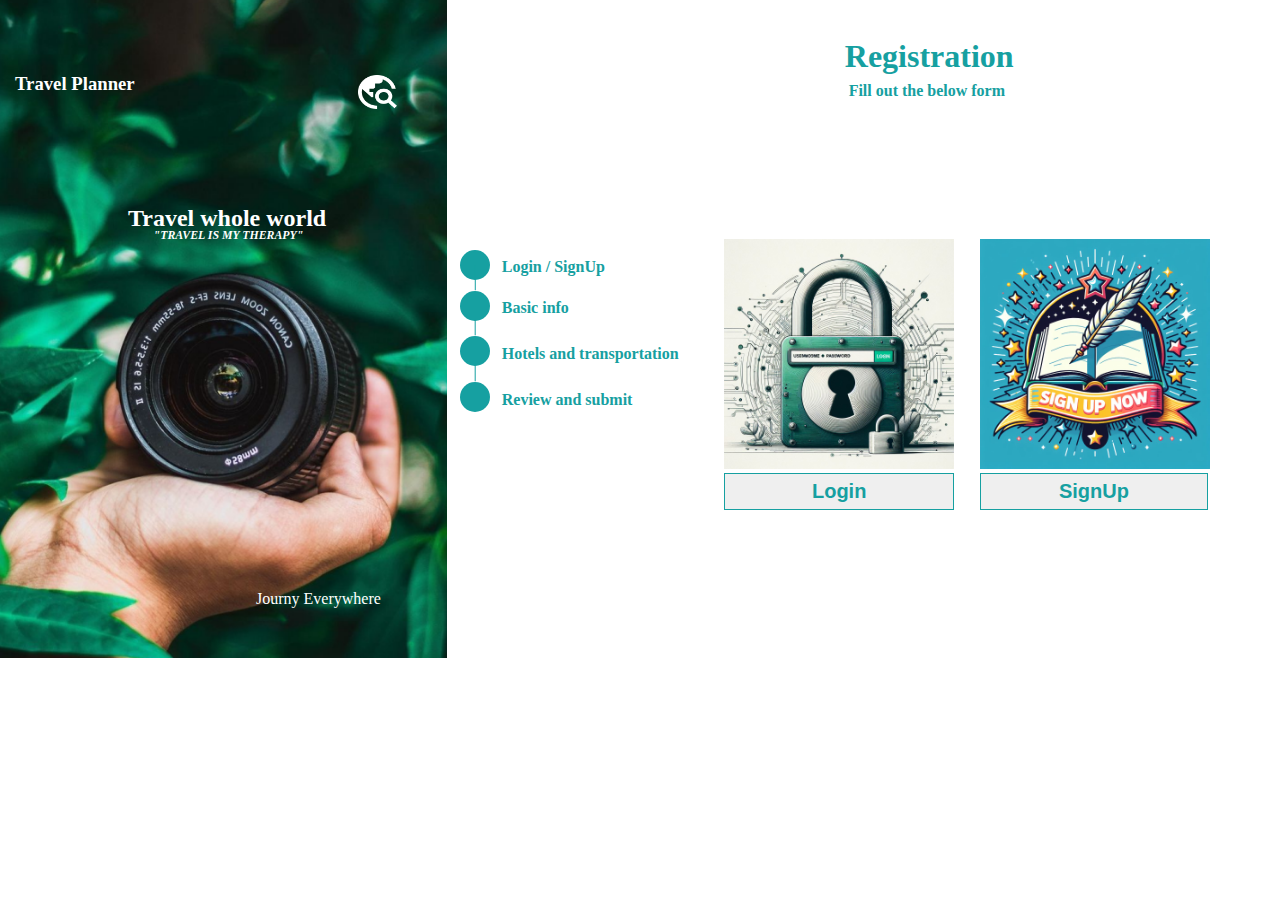
<file: Form/index.html>
<!DOCTYPE html>
<html lang="en">
  <head>
    <meta charset="UTF-8" />
    <meta name="viewport" content="width=device-width, initial-scale=1.0" />
    <title>Travel Planner form</title>
    <link href="https://fonts.googleapis.com/css?family=Inknut+Antiqua&display=swap" 
    rel="stylesheet" />
    <link rel="stylesheet" href="./Style.css" />
  </head>
  <body>
<!-- for small screen -->
    <div class="navbar"></div>

    <!-- heading -->
  <div class="header">
    <h1 class="form-heading">Registration</h1>
    <h4 class="small-heading">Fill out the below form</h4>
  </div>

    <!-- image section -->
    <section class="image-section">
  <div class="photo2">
    
    <img src="../Form/image/photo2.png" alt="" class="photo1-img" />
  </div>
      <h3 class="photo-heading">Travel Planner</h3>
     <div class="icon">
      <img src="../Form/image/Vector.png" alt="" class="travel-icon" />
     </div>
      <p class="Travel-therapy"><strong>"TRAVEL IS MY THERAPY"</strong></p>
      <h2 class="travelworld">Travel whole world</h2>
      <p class="Journey-everywhere">Journy Everywhere</p>
    </section>

    <!--progess view -->
    <section class="progress-view">
      <div id="progress-list"></div>
    </section>

    <!-- login box -->
    <!-- <section class="login-signup-box"> -->
        <div class="logiin">
            <img src="../Form/image/login.jpg" alt="" class="login-image">
           <button class="login-text">
            <h2><a href="./Login and signup/Login.html" target="_self">Login</a></h2>
           </button>
        </div>
    <!-- </section> -->

     <!-- sign up box -->
     <!-- <section class="signup-box"> -->
      <div class="signn">
          <img src="../Form/image/SIGN.jpg" alt="" class="signUp-image">
         <button class="sign-text">
          <h2><a href="../Form/Login and signup/signip.html">SignUp</a></h2>
         </button>
      </div>
  <!-- </section> -->


    <script src="./Form.js"></script>
  </body>
</html>
</file>
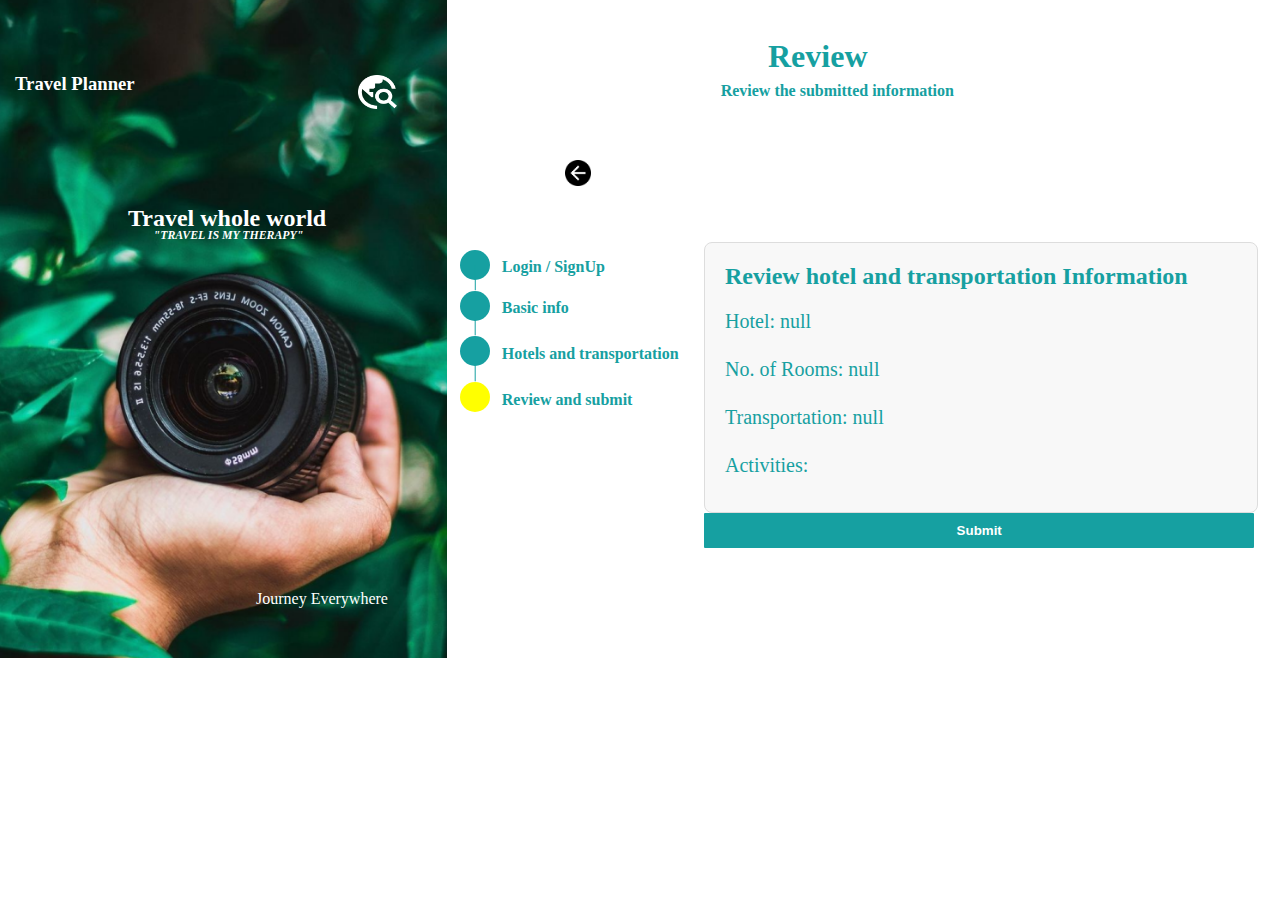
<file: Form/Review and submit/Review.html>
<!DOCTYPE html>
<html lang="en">
  <head>
    <meta charset="UTF-8" />
    <meta name="viewport" content="width=device-width, initial-scale=1.0" />
    <title>Review Page</title>
    <link
      href="https://fonts.googleapis.com/css?family=Inknut+Antiqua&display=swap"
      rel="stylesheet"
    />
    <link rel="stylesheet" href="../Style.css" />
    <link rel="stylesheet" href="./Review.css" />
  </head>
  <body>
    <div class="navbar"></div>

    <div class="header">
      <h1 class="form-heading">Review</h1>
      <h4 class="small-heading">Review the submitted information</h4>
    </div>

    <section class="image-section">
      <div class="photo2">
        <img src="../image/photo2.png" alt="" class="photo1-img" />
      </div>
      <h3 class="photo-heading">Travel Planner</h3>
      <div class="icon">
        <img src="../image/Vector.png" alt="" class="travel-icon" />
      </div>
      <p class="Travel-therapy"><strong>"TRAVEL IS MY THERAPY"</strong></p>
      <h2 class="travelworld">Travel whole world</h2>
      <p class="Journey-everywhere">Journey Everywhere</p>
    </section>
    <div class="previoius">
      <button class="previousbtn">
        <a href="../Hotel and transportaion/HotelIndex.html">   <img src="../image/previous.png" alt=""></a>
      </button>
    </div>

    <section class="progress-view">
      <div id="progress-list"></div>
    </section>

    <div class="review-section">
      <h1 class="form-title">Review hotel and transportation Information</h1>
      <div class="review-data" id="review-data">
     
      </div>
    </div>
    <button class="Total-submit" onclick="openPopup()">Submit</button>


    <div class="popup-container" id="popup">
        <span class="close-btn" onclick="closePopup()">X</span>
        <h2>Do you want to submit ? </h2>
<div>
  <button type="button" id="submitBtn"><a href="../Thankyou.html">Submit</a></button>
    </div>
    </div>
    
 
    <div class="overlay" id="overlay" onclick="closePopup()"></div>

    <script src="./Review.js"></script>
    <script src="../Form.js" ></script>
  </body>
</html>
</file>
<file: Form/Style.css>
*{
    margin: 0;
    padding: 0;
}

.navbar{
    visibility: hidden;
}
/* heading css */
.form-heading{
    margin-left: 66%;
    margin-top: 3%;
    color: #16A0A1;
    font-family: 'Times New Roman', Times, serif;
}

.small-heading{
    margin-left: 66.3%;
    margin-top: 0.5%;
    color: #16A0A1;
    font-family: 'Times New Roman', Times, serif;
}

/* image photo1 css*/
.photo1-img{
    margin-top: -10%;
    background-repeat: no-repeat;
    background-size: auto;
    width: 460px;
    margin-left: -1%;
    height: 686px;
}

.photo-heading{
    margin-top: -46%;
    margin-left: 15px;
    color: white;
    font-family: 'Times New Roman', Times, serif;
}

.Travel-therapy{
    color: white;
    font-style: italic;
    font-size: 74%;
    margin-left: 12%;
    margin-top: 9%;
}

.travel-icon{
    width: 3%;
    margin-top: -90%;
    margin-left: 28%;
}

.Journey-everywhere{
    color: white;
    margin-top: 28%;
    margin-left: 20%;
}

.travelworld{
    color: white;
    font-family: 'Times New Roman', Times, serif;
    margin-top: -3%;
    margin-left: 10%;
}

/* progress view css */


  .progress-view{
    margin-top: -28%;
    margin-left: 36%;
}

.circle1{
    width: 30px;
    height: 30px;
    border-radius: 50%;
    background-color: #16A0A1;
    color: white;
    text-align: center;
    line-height: 30px;
    font-weight: bold;
    font-size: 70%;
    margin-left: -0.1%;
    margin-top: -39%;
}

.login{
    margin-left: 5%;
    margin-top: -2.6%;
    color: #16A0A1;
    font-weight: bold;
}

.line1{
    width: 3%;
    transform: rotate(90deg);
    margin-left: 0.3%;
    margin-top: 0.1%;
    background-color: #16A0A1;
    height: 1px;
}

.circle2{
    width: 30px;
    height: 30px;
    border-radius: 50%;
    background-color: #16A0A1;
    color: white;
    text-align: center;
    line-height: 30px;
    font-weight: bold;
    font-size: 70%;
    margin-left: -0.1%;
    margin-top: 1.5%;
}

.Info{
    margin-left: 5%;
    margin-top: -2.6%;
    color: #16A0A1;
    font-weight: bold;
}

.line2{
    width: 2%;
    transform: rotate(90deg);
    margin-left: 0.7%;
    margin-top: 1.2%;
    background-color: #16A0A1;
    height: 1px;
}

.circle3{
    width: 30px;
    height: 30px;
    border-radius: 50%;
    background-color: #16A0A1;
    color: white;
    text-align: center;
    line-height: 30px;
    font-weight: bold;
    font-size: 70%;
    margin-left: -0.1%;
    margin-top: 1%;
}

.hotel{
    margin-left: 5%;
    margin-top: -2.6%;
    color: #16A0A1;
    font-weight: bold;
}

.line3{
    width: 2%;
    transform: rotate(90deg);
    margin-left: 0.7%;
    margin-top: 1.2%;
    background-color: #16A0A1;
    height: 1px;
}


.circle8{
    width: 30px;
    height: 30px;
    border-radius: 50%;
    background-color: #16A0A1;
    color: white;
    text-align: center;
    line-height: 30px;
    font-weight: bold;
    font-size: 70%;
    margin-left: -0.1%;
    margin-top: 1%;
}

.review{
    margin-left: 5%;
    margin-top: -2.6%;
    color: #16A0A1;
    font-weight: bold;
}

.line8{
    width: 2%;
    transform: rotate(90deg);
    margin-left: 0.7%;
    margin-top: 1.2%;
    background-color: #16A0A1;
    height: 1px;
}

/* login box css */

.login-signup-box{
    margin-left: 80%;
    margin-top: -15%;
    /* width: 40%; */
}

.logiin{
    /* border: 1px solid black; */
    width: 30%;
    padding: 20px;
    border-radius: 20px;
    margin-left: 55%;
    margin-top: -190px;
}

.login-text{
    text-align: center;
    border: 1px solid #16A0A1;
    padding: 6px;
    width: 60%;
}

.login-text > h2 > a {
    text-decoration: none;
    color: #16A0A1;
    text-align: center;
}

.logiin > img {
    width: 60%;
    background-size: cover;
}


/* sign in box css */
.signup-box{
    margin-left: 100%;
    margin-top: -18%;
    /* width: 10%; */
}

.signn{
    /* border: 1px solid black; */
    width: 20%;
    padding: 20px;
    border-radius: 20px;
    margin-left: 75%;
    margin-top: -24.3%;
}

.sign-text{
    text-align: center;
    border: 1px solid #16A0A1;
    padding: 6px;
    width: 89%;
}

.sign-text > h2 > a {
    text-decoration: none;
    color: #16A0A1;
}

.signn > img {
    width: 90%;
    background-size: cover;
}



@media only screen and (max-width : 768px){

    *{
        box-sizing: border-box;
    }

    body{
        font-size: 14px;
    }

.photo2 > img{
visibility: hidden;
}
    .photo2{
        width: 100%;
        height: 309px;
        background: url("./image/photoq.jpg");
        background-repeat: no-repeat;
        background-position: center center;
        background-size: cover;
        opacity: 1;
        position: relative;
        margin-top: -10%;
        left: 0px;
        z-index: -1;
        /* overflow: hidden; */
    }

    .photo-heading{
        width: 175px;
        color: white;
        position: absolute;
        margin-top: -28%;
        margin-left: 20px;
        font-family: Inter;
        font-weight: Bold;
        font-size: 22px;
        z-index: 1;
        text-align: left;
        width: 100%;
    }
    

.icon > img{
    /* visibility: hidden; */
    margin-top: -27%;
    margin-left: 90%;
    position: absolute;
}


   
   

    .travelworld{
        width: 100%;
        color: rgba(255,255,255,1);
        position: absolute;
        top: 90px;
        left:  90px;
        font-family: 'Inknut Antiqua', serif;
        font-weight: Bold;
        font-size: 35px;
        opacity: 1;
        text-align: left;
    }

    .Travel-therapy{
        width: 260px;
        color: rgba(255,255,255,1);
        position: absolute;
        top: 7%;
        left: 140px;
        font-family: Inter;
        font-weight: Italic;
        font-size: 20px;
        opacity: 1;
        text-align: left;
    }

    .form-heading{
        width: 180px;
  color: rgba(22,160,161,1);
  position: absolute;
  top: 230px;
  left: -28%;
  font-family: Inter;
  font-weight: Bold;
  font-size: 30px;
  opacity: 1;
  text-align: left;
    }

    .small-heading{
        width: 152px;
        color: rgba(22,160,161,1);
        position: absolute;
        top: 290px;
        left: -27%;
        font-family: Inter;
        font-weight: Bold;
        font-size: 14px;
        opacity: 1;
        text-align: left;
    }

    .circle8{
        width: 46px;
  height: 39px;
  background: rgba(22,160,161,1);
  opacity: 1;
  position: absolute;
  margin-top: 2%;
  margin-left: 400px;
  border-radius: 50%;
    }
    

     .circle3{
        width: 46px;
        height: 39px;
        background: rgba(22,160,161,1);
        opacity: 1;
        position: absolute;
        margin-top: 1.10%;
        left: 390px;
        border-radius: 50%;
    }


    .circle2{
        width: 46px;
        height: 39px;
        background: rgba(22,160,161,1);
        opacity: 1;
        position: absolute;
        margin-top: -2.7%;
        left: 190px;
        border-radius: 50%;
    }

    .circle1{
        width: 46px;
        height: 39px;
        background: rgba(22,160,161,1);
        opacity: 1;
        position: absolute;
        margin-top: 4%;
        left: 28px;
        border-radius: 50%;
    }

    .progress-view{
        margin-left: 26%;
    }

    /* .line1 , .line2 , .line3{
        transform: rotate(180deg);
        margin-top: 5%;
        margin-left: -20%;
        width: 20%;
    } */

    .line1 {
        transform: rotate(180deg);
        margin-top: 6%;
        margin-left: -25%;
        width: 100%;
        height: 2px;
        
    }

    .line2{
       
        visibility: hidden;
    }

    .line3{
        
        visibility: hidden;
    }

    
   
.login{
    margin-top: 20%;
    margin-left: -30%;
    font-size: 14px;
}

.Info{
    margin-top: -9.5%;
    margin-left: -3%;
    font-size: 14px;

}

.hotel{
    margin-top: -5%;
    margin-left: 25%;
    font-size: 14px;
}

.review{
    margin-top: -4%;
    margin-left: 67%;
    width: 30%;
    font-size: 14px;
}

.logiin{
    margin-top: 20%;
    margin-left: 25%;
}
.logiin > img{
    width: 200%;
}

.login-text{
    width: 200%;
}

.signn{
    margin-top: 3%;
    margin-left: 25%;
}

.signn > img{
    width: 350%;
}

.sign-text{
    width: 350%;
}




}



@media  screen and (max-width: 412px){ /*height:  982*/

    *{
        box-sizing: border-box;
        flex-wrap: wrap;
    }
    .photo2> img{
        width: 100%;
        /* position: relative; */
        /* z-index: 1; */
    }

    .photo-heading{
      margin-top: -60%;
    /* z-index: 2; */

    }
     .icon > img{
        margin-top: -60%;
        margin-left: 80%;
        width: 10%;
        position: absolute;

     }

     .travelworld{
        font-size: 35px;
        margin-left: -55px;
     }

     .Travel-therapy{
        margin-left: -10%;
        margin-top: 80px;
     }


    .form-heading{
        margin-top: 13%;
        margin-left: 64%;
    }

    .small-heading{
        margin-top: 8%;
        margin-left: 65%;
    }

    .circle1{
        margin-top: 7%;
    }
    .login{
        margin-top: 30%;
    }

    .line1{
        margin-top: 10%;
        width: 110%;
    }
    .circle2{
margin-top: -5%;
margin-left: -10%;
    }

    .Info{
        margin-top: -16%;
        margin-left: 5%;
    }

.circle3{
    margin-left: -33%;
    margin-top: 2%;
}

.hotel{
    width: 20%;
    margin-top: -16%;
    margin-left: 40%;
}
.circle8{
    margin-left: 60%;
    margin-top: 1%;

}
.review{
    margin-top: -16%;
    margin-left: 75%;
}


}
</file>
<file: Form/Review and submit/Review.css>
/* Add this to your CSS file */
.form-heading{
  margin-left: 60%;
  margin-top: 3%;
  color: #16A0A1;
  font-family: 'Times New Roman', Times, serif;
}

.small-heading{
  margin-left: 56.3%;
  margin-top: 0.5%;
  color: #16A0A1;
  font-family: 'Times New Roman', Times, serif;
}

.review-section {
    background-color: #f8f8f8;
    border: 1px solid #ddd;
    border-radius: 8px;
    padding: 20px;
    margin-top: -13%;
    width: 40%;
    margin-left: 55%;
    
  }
  
  .review-section h1 {
    font-size: 24px;
    color: #16A0A1;
  }
  
  .review-data {
    margin-top: 10px;
    line-height: 20px;
  }
  
  .review-data p {
    font-size: 20px;
    line-height: 43px;
    color: #16A0A1;
    margin: 5px 0;
  }
  
  .review-data p:first-child {
    margin-top: 0;
  }
  
  .Total-submit{
    margin-left: 55%;
    text-align: center;
    width: 43%;
    padding: 10px;
    background-color: #16A0A1;
    border: none;
    border-radius: 1px;
    color: white;
    cursor: pointer;
    font-weight: bold;
  }

  .circle8{
    background-color: yellow;
  }


  .popup-container {
    display: none;
    position: fixed;
    top: 50%;
    left: 50%;
    transform: translate(-50%, -50%);
    padding: 20px;
    background-color: #fff;
    border: 1px solid #ccc;
    box-shadow: 0 0 10px rgba(0, 0, 0, 0.1);
    z-index: 1000;
}

.popup-container > h2{
  color: #16A0A1;
  margin-top: 5px;
}

/* Styles for the overlay background */
.overlay {
    display: none;
    position: fixed;
    top: 0;
    left: 0;
    width: 100%;
    height: 100%;
    background: rgba(0, 0, 0, 0.5);
    z-index: 999;
}

/* Styles for the close button */
.close-btn {
    position: absolute;
    top: 10px;
    right: 10px;
    cursor: pointer;
}

.popup-container > div> button {
  text-align: center;
  margin-top: 20px;
  width: 100%;
  padding: 10px;
  background-color: #16A0A1;
  border: none;
  border-radius: 1px;
  color: white;
  cursor: pointer;
  font-weight: bold;
  text-decoration: none;
}

.popup-container > div> button > a{
  text-decoration: none;
  color: white;
}

.previousbtn > a > img{
  width: 10%;
  /* margin-left: 90%; */
 
}

.previousbtn{
  /* margin-top: -20%; */
  cursor: pointer;
  /* width: 3%; */
  /* margin-left: 50%; */
  border: none;
  background-color: white;
}

.previoius{
margin-top: -35%;
position: absolute;
margin-left: 35%;
}

@media screen and (max-width: 768px){
  .review-section{
    margin-top: 20%;
    margin-left: 25%;
  }
  .Total-submit{
    margin-left: 25%;
    width: 40%;
  }

  .circle8{
    margin-top: 2%;
    margin-left: 50%;
  }

  .form-heading{
    margin-left: 70%;
  }
  .small-heading{
    margin-left: 69%;
  }
  .previoius{
    margin-top: 2%;
    margin-left: 30%;
  }

}



@media screen and (max-width: 412px){
  .review-section{
    margin-top: 40%;
    margin-left: 23%;
    width: 60%;
  }

  .Total-submit{
    margin-left: 23%;
    width: 60%;
  }

  .previoius{
    margin-top: 20%;
    margin-left: 21%;
  }


  .form-heading{
    margin-top: 11%;
  }

  .small-heading{
    margin-top: 4.6%;
  }

  .circle8{
    margin-left: 55%;
    margin-top: 1%;
  }
}
</file>
